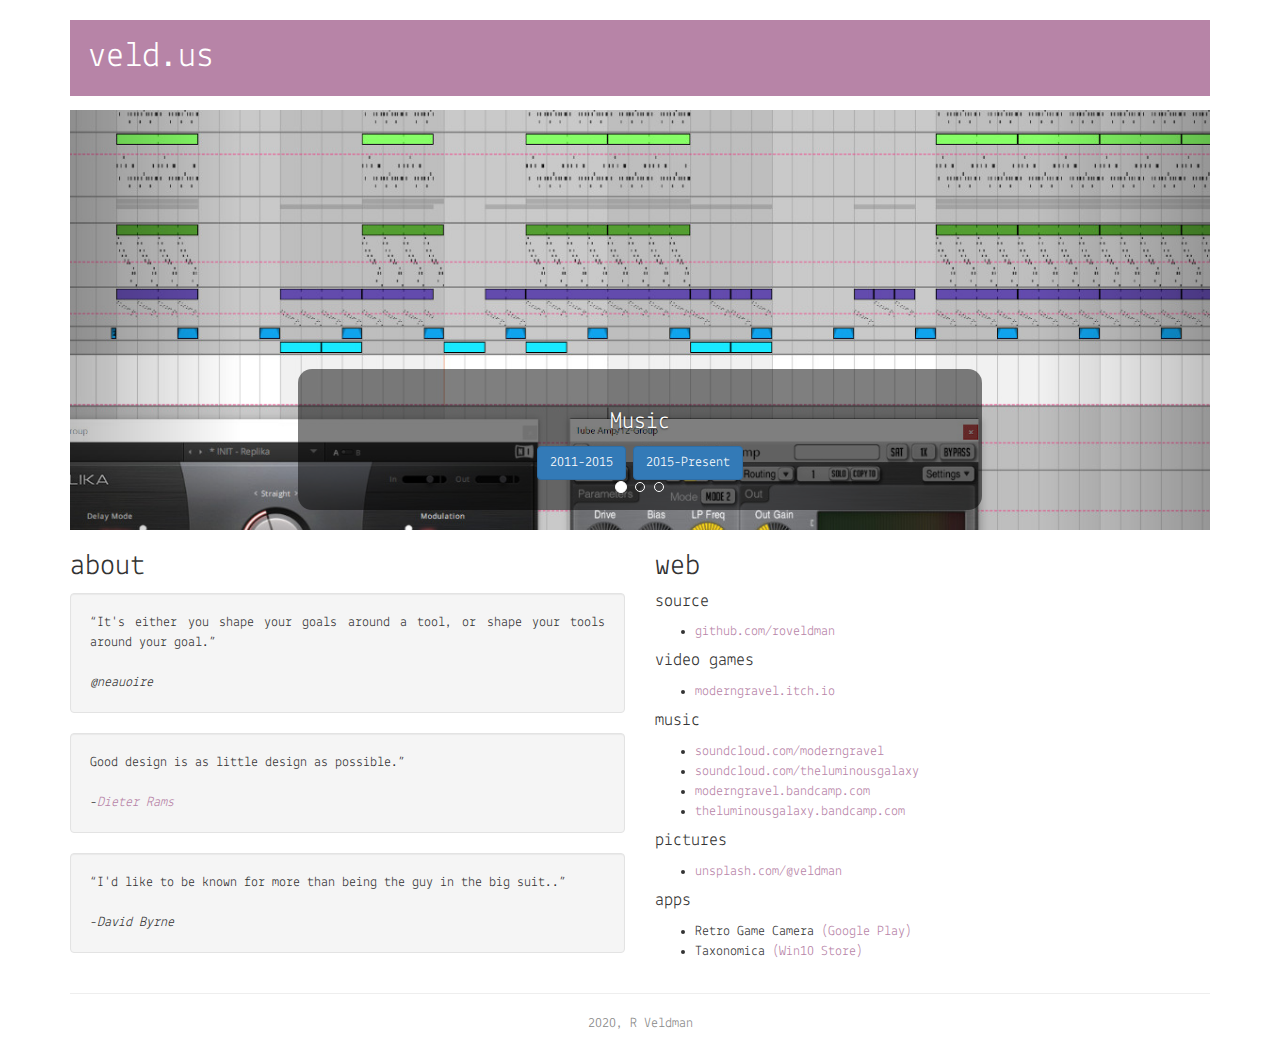
<file: index.html>
<!DOCTYPE html>

<html lang="en">
<head>
  <title>veld.us</title>
  <meta charset="utf-8">
  <meta name="viewport" content="width=device-width, initial-scale=1">
  <link rel="stylesheet" href="lib/bootstrap.min.css">
  <script src="lib/jquery.min.js"></script>
  <script src="lib/bootstrap.min.js"></script>
  <link rel="stylesheet" type="text/css" href="style.css">
</head>
<body>

<div class="container">
    <h1 style="color: white; background: #b784a7; padding:.5em;">veld.us</h1> 
    <div id="myCarousel" class="carousel slide" data-ride="carousel" style="margin-top: 1em;">
        <!-- Indicators -->
        <ol class="carousel-indicators">
        <li data-target="#myCarousel" data-slide-to="0" class="active"></li>
        <li data-target="#myCarousel" data-slide-to="1"></li>
        <li data-target="#myCarousel" data-slide-to="2"></li>
        </ol>

        <!-- Wrapper for slides -->
        <div class="carousel-inner">          
            <div class="item active">
                <img src="music.jpg" class="d-block w-100" style="width:100%; height: 30em; object-fit: cover;">
                <div style="background-color: gray; background-color:rgba(0, 0, 0, 0.5); border-radius: 1em;" class="carousel-caption d-none d-md-block">
                    <h3>Music</h3>
                    <a href="https://theluminousgalaxy.bandcamp.com">
                        <button type="button" class="btn btn-primary">2011-2015</button>
                    </a>
                    <a href="https://moderngravel.bandcamp.com">
                        <button type="button" class="btn btn-primary">2015-Present</button>
                    </a>
                </div>
            </div>

            <div class="item">
                <img src="banner1.jpg" class="d-block w-100" style="width:100%; height: 30em; object-fit: cover;" >
                <div style="background-color: gray; background-color:rgba(0, 0, 0, 0.5); border-radius: 1em;" class="carousel-caption d-none d-md-block">
                    <h3>Photographs</h3>
                    <a href="https://unsplash.com/@veldman">
                        <button type="button" class="btn btn-primary">Unsplash</button>
                    </a>
                </div>
            </div>

            <div class="item">
                <img src="game.png" class="d-block w-100" style="width:100%; height: 30em; object-fit: cover;" >
                <div style="background-color: gray; background-color:rgba(0, 0, 0, 0.5); border-radius: 1em;" class="carousel-caption d-none d-md-block">
                    <h3>Video Games</h3>
                    <a href="https://moderngravel.itch.io">
                        <button type="button" class="btn btn-primary" >See Games</button>
                    </a>
                    <a href="https://www.youtube.com/watch?v=9ebQ9Q4dqF8">
                        <button type="button" class="btn btn-primary" >Watch Clip</button>
                    </a>
                </div>
            </div>
        </div>

        <!-- Left and right controls -->
        <a class="left carousel-control" href="#myCarousel" data-slide="prev">
        <span class="sr-only">Previous</span>
        </a>
        <a class="right carousel-control" href="#myCarousel" data-slide="next">
        <span class="sr-only">Next</span>
        </a>
    </div>

    <div class="row">
         <!-- Column 1 -->
        <div class="col-sm-6">
            <h2>about</h2>
            <p style="text-align: justify;" class="well">
                “It's either you shape your goals around a tool, or shape your tools around your goal.”
                <br />
                <br />
                <em>@neauoire</em>
            </p>
            <p style="text-align: justify;" class="well">
                Good design is as little design as possible.”
                <br />
                <br />
                -<a href="https://readymag.com/shuffle/dieter-rams/intro/"><em>Dieter Rams</em></a>
            </p>
            <p style="text-align: justify;" class="well">
                “I'd like to be known for more than being the guy in the big suit..”
                <br />
                <br />
                -<em>David Byrne</em>
            </p>
        </div>
        <!-- Column 2 -->
        <div class="col-sm-6">
            <h2>web</h2>
            <h4>source</h4>
            <ul>
                <li><a href="https://github.com/roveldman">github.com/roveldman</a></li>
            </ul>
            <h4>video games</h4>
            <ul>
                <li><a href="https://moderngravel.itch.io">moderngravel.itch.io</a></li>
            </ul>
            <h4>music</h4>
            <ul>
                <li><a href="https://soundcloud.com/moderngravel">soundcloud.com/moderngravel</a></li>
                <li><a href="https://soundcloud.com/theluminousgalaxy">soundcloud.com/theluminousgalaxy</a></li>
                <li><a href="https://moderngravel.bandcamp.com">moderngravel.bandcamp.com</a></li>
                <li><a href="https://theluminousgalaxy.bandcamp.com">theluminousgalaxy.bandcamp.com</a></li>
            </ul>
            <h4>pictures</h4>
            <ul>
                <li><a href="https://unsplash.com/@veldman">unsplash.com/@veldman</a></li>
            </ul>

            <h4>apps</h4>
            <ul>
                <li>Retro Game Camera <a href="https://play.google.com/store/apps/details?id=com.veldynamics.retrogamecamera">(Google Play)</a></li>
                <li>Taxonomica <a href="https://www.microsoft.com/en-us/p/taxonomica/9n4smtcxrm5w">(Win10 Store)</a></li>
            </ul>

        </div>
    </div> 
    <hr />
    <div>
        <p style="text-align: center; color: #888888;">2020, R Veldman</p>
    </div>
</div>

</body>
</html>
</file>
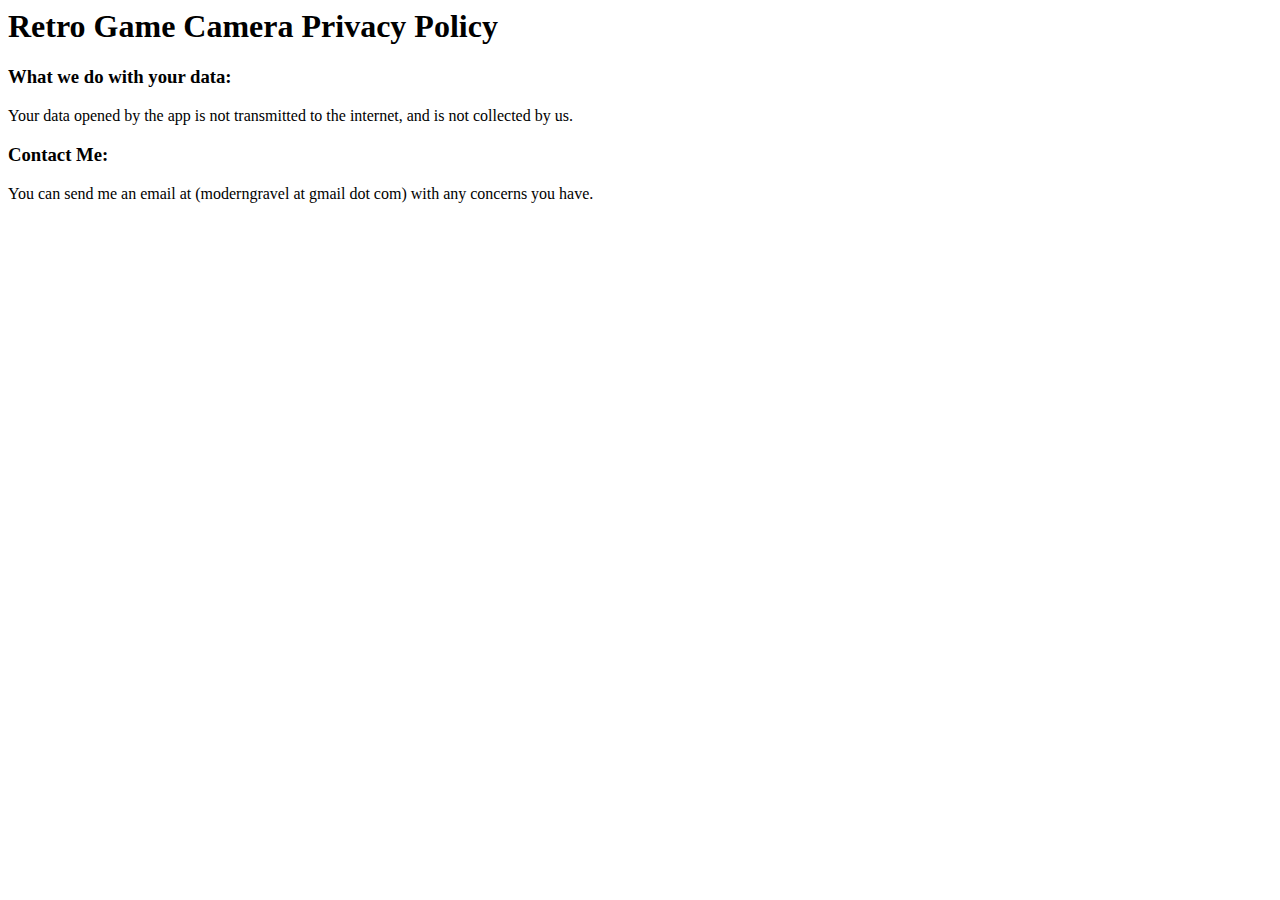
<file: privacy/retrogamecamera.html>
<html>
    <body>
        <h1>Retro Game Camera Privacy Policy</h1>

        <h3>What we do with your data:</h3>
        <p>Your data opened by the app is not transmitted to the internet, and is not collected by us.</p>

        <h3>Contact Me:</h3>
        </h3>You can send me an email at (moderngravel at gmail dot com) with any concerns you have.</p>
    </body>
</html>
</file>
<file: style.css>
@font-face {
	font-family: Lekton;
	src: url(Lekton-Regular.woff);
}

body {
    font-family: Lekton, sans-serif;
}

a {
	color: #b784a7;
}
</file>
